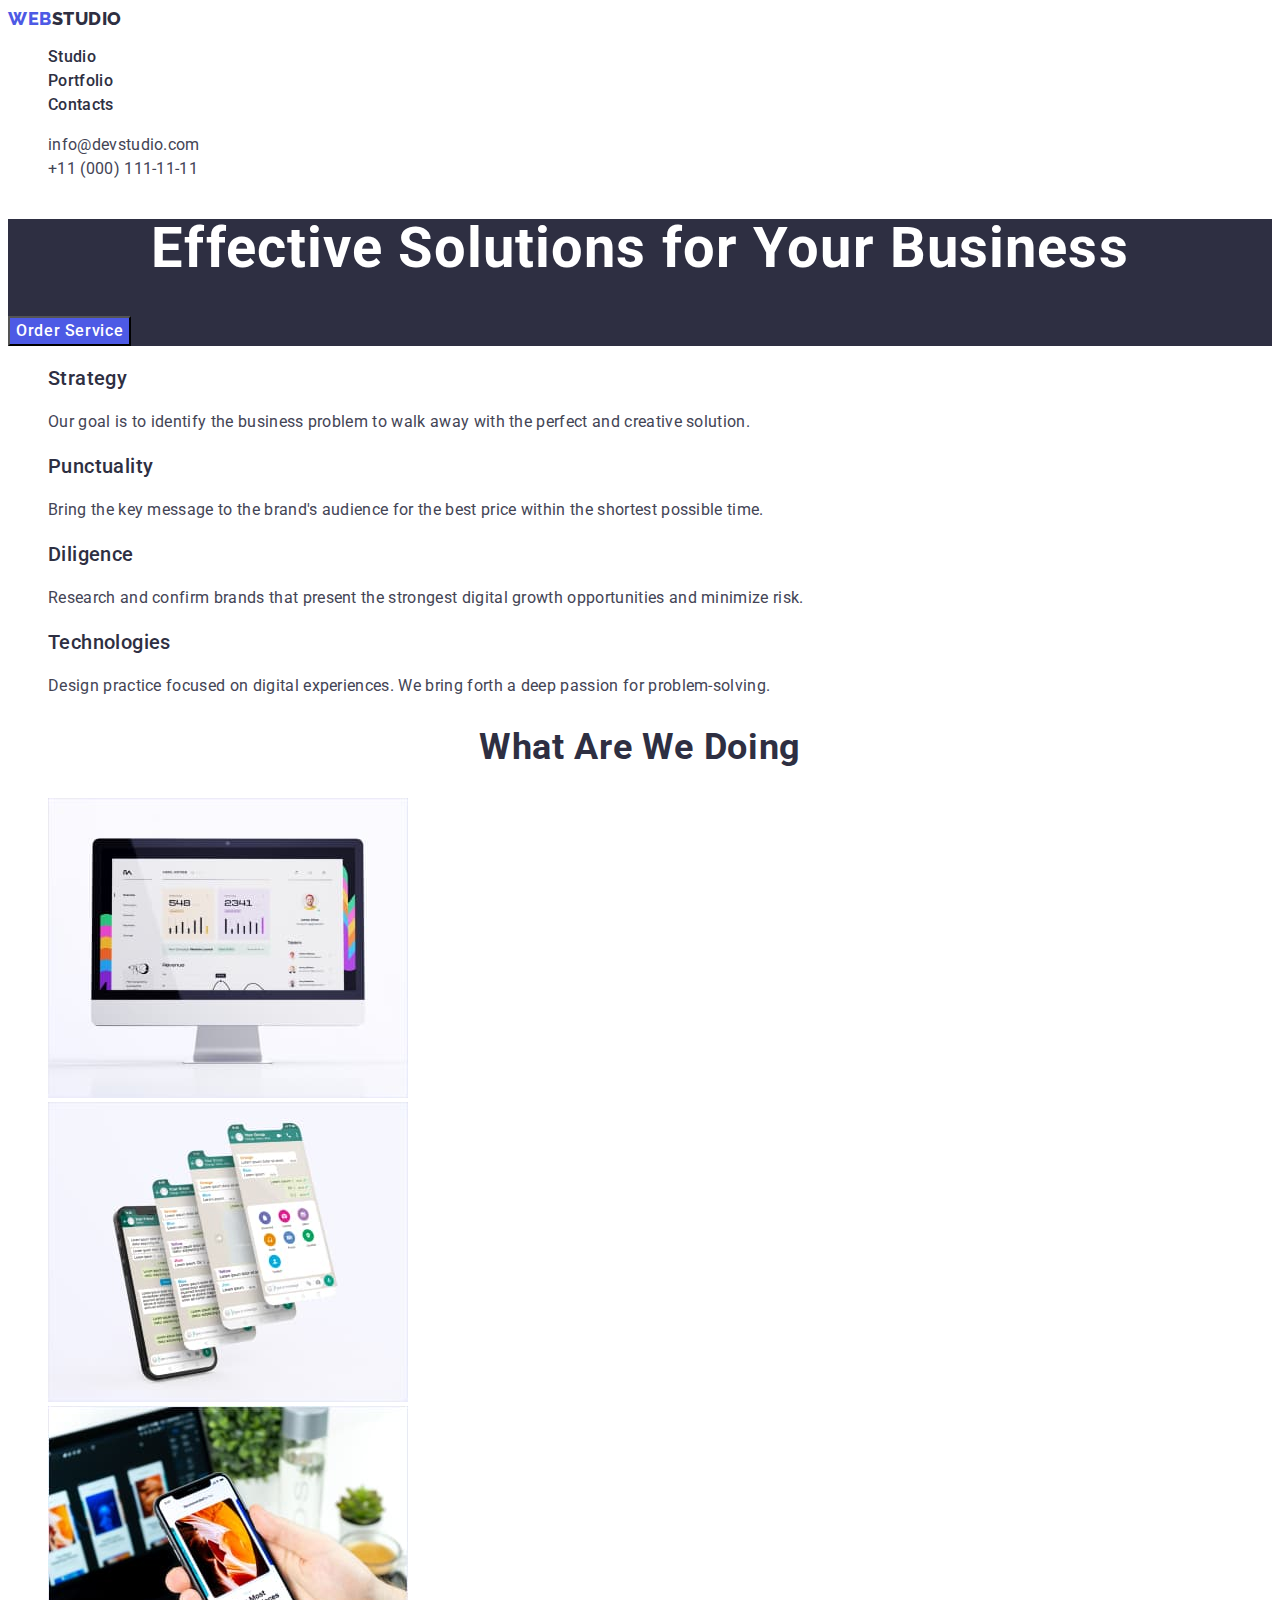
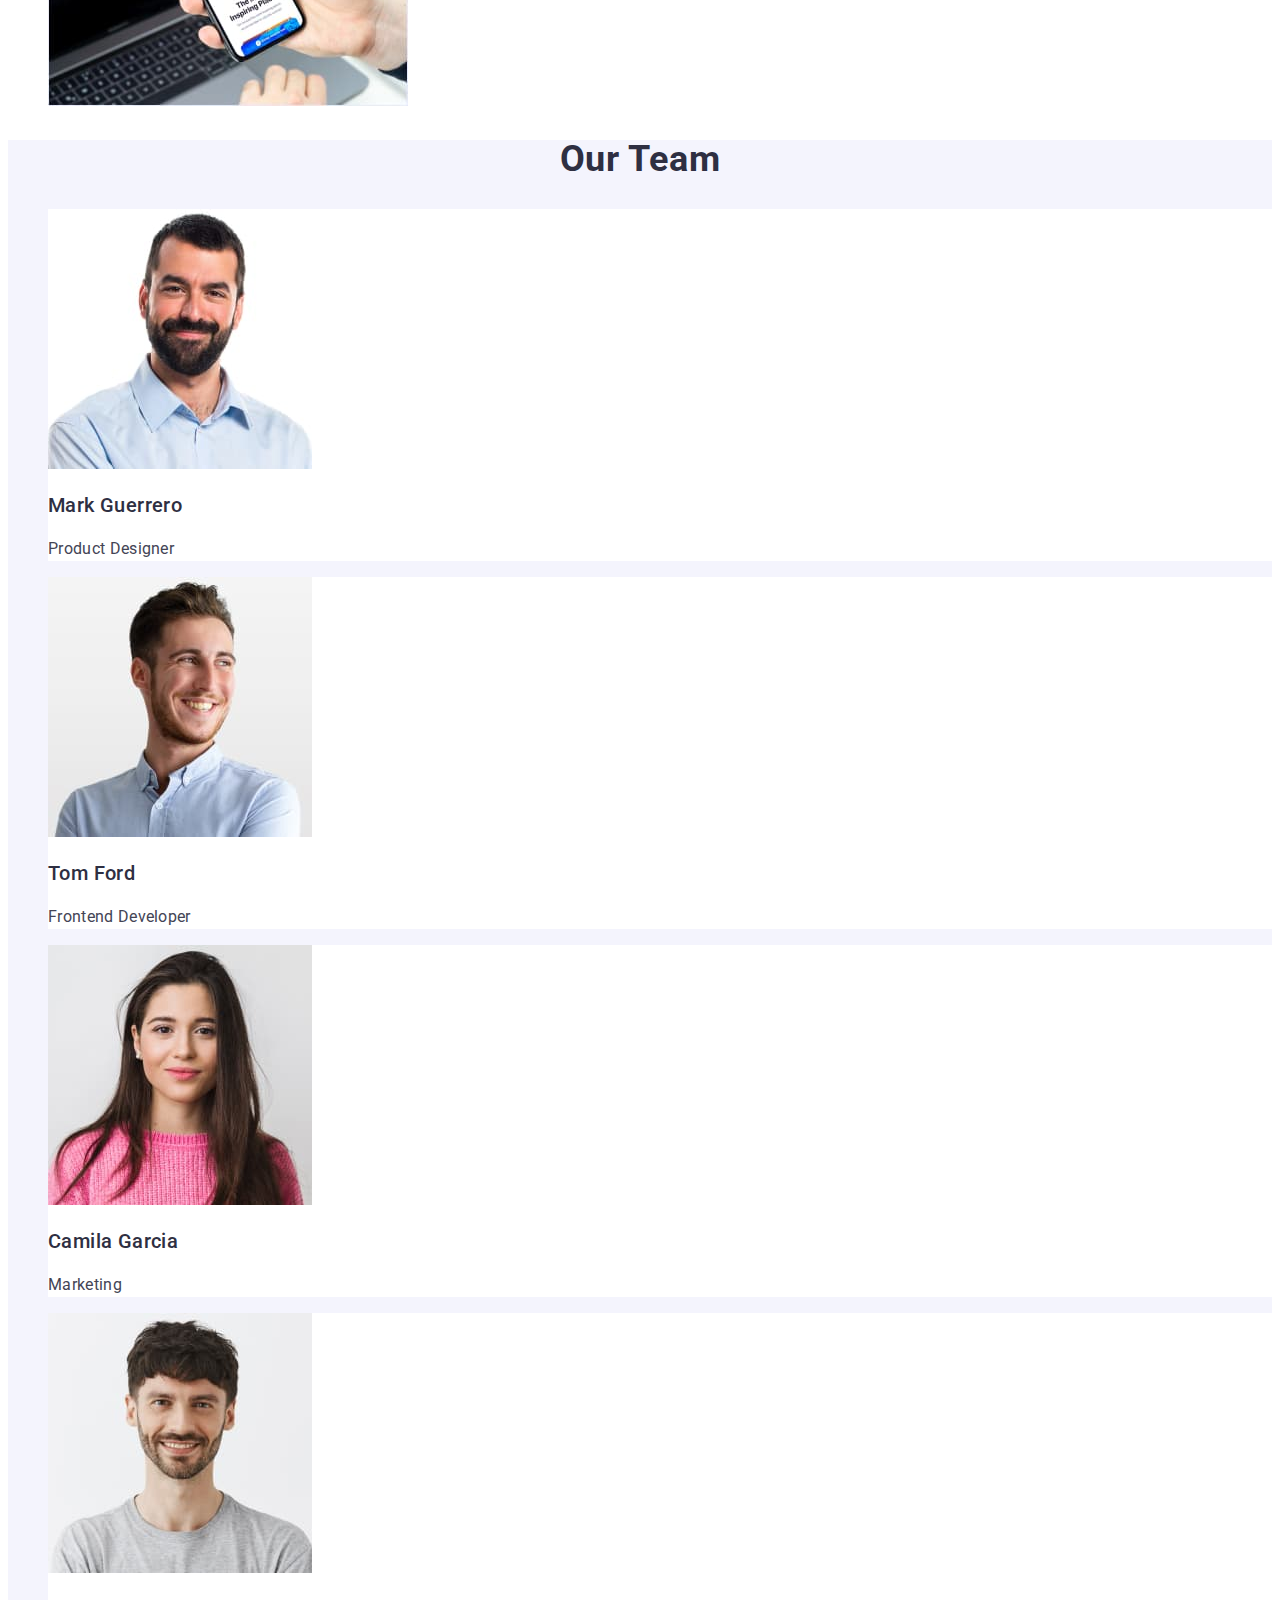
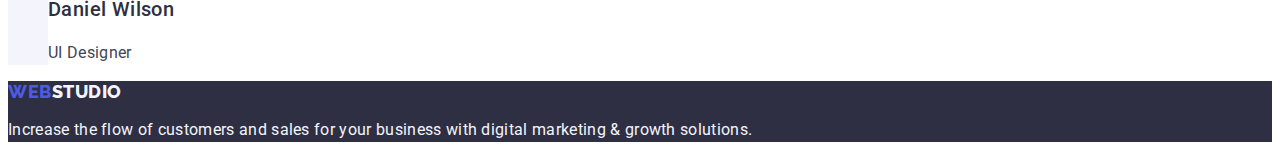
<file: index.html>
<!DOCTYPE html>
<html lang="en">
  <head>
    <meta charset="UTF-8" />
    <meta name="viewport" content="width=device-width, initial-scale=1.0" />
    <link rel="preconnect" href="https://fonts.googleapis.com" />
    <link rel="preconnect" href="https://fonts.gstatic.com" crossorigin />
    <link
      href="https://fonts.googleapis.com/css2?family=Roboto:wght@400;500;700;900&display=swap"
      rel="stylesheet"
    />
    <link rel="preconnect" href="https://fonts.googleapis.com" />
    <link rel="preconnect" href="https://fonts.gstatic.com" crossorigin />
    <link
      href="https://fonts.googleapis.com/css2?family=Raleway:wght@800&display=swap"
      rel="stylesheet"
    />
    <link rel="stylesheet" href="./css/styles.css" />
    <title>Document</title>
  </head>
  <body>
    <header>
      <nav class="header-menu">
        <a class="header-menu-logo link" href="./index.html"
          >Web<span class="logo-dark">Studio</span></a
        >
        <ul class="header-menu-list list">
          <li class="header-menu-item">
            <a class="header-menu-link link" href="./index.html">Studio</a>
          </li>
          <li class="header-menu-item">
            <a class="header-menu-link link" href="./portfolio.html"
              >Portfolio</a
            >
          </li>
          <li class="header-menu-item">
            <a class="header-menu-link link" href="">Contacts</a>
          </li>
        </ul>
      </nav>
      <address class="header-contacts">
        <ul class="header-contacts-list list">
          <li class="header-contacts-item">
            <a
              class="header-contacts-link link"
              href="mailto:info@devstudio.com"
              >info@devstudio.com</a
            >
          </li>
          <li class="header-contacts-item">
            <a class="header-contacts-link link" href="tel:110001111111"
              >+11 (000) 111-11-11</a
            >
          </li>
        </ul>
      </address>
    </header>
    <main>
      <section class="hero">
        <h1 class="hero-title">Effective Solutions for Your Business</h1>
        <button class="hero-btn button" type="button">Order Service</button>
      </section>
      <section class="about">
        <h2 hidden>Our Advantages</h2>
        <ul class="about-list list">
          <li class="about-list-item">
            <h3 class="about-list-title">Strategy</h3>
            <p class="text">
              Our goal is to identify the business problem to walk away with the
              perfect and creative solution.
            </p>
          </li>
          <li class="about-list-item">
            <h3 class="about-list-title">Punctuality</h3>
            <p class="text">
              Bring the key message to the brand's audience for the best price
              within the shortest possible time.
            </p>
          </li>
          <li class="about-list-item">
            <h3 class="about-list-title">Diligence</h3>
            <p class="text">
              Research and confirm brands that present the strongest digital
              growth opportunities and minimize risk.
            </p>
          </li>
          <li class="about-list-item">
            <h3 class="about-list-title">Technologies</h3>
            <p class="text">
              Design practice focused on digital experiences. We bring forth a
              deep passion for problem-solving.
            </p>
          </li>
        </ul>
      </section>
      <section class="work">
        <h2 class="work-title">What are we doing</h2>
        <ul class="work-list list">
          <li class="work-list-item">
            <img src="./images/wawd_1.jpg" alt="pc" width="360" height="300" />
          </li>
          <li class="work-list-item">
            <img
              src="./images/wawd_2.jpg"
              alt="screens"
              width="360"
              height="300"
            />
          </li>
          <li class="work-list-item">
            <img
              src="./images/wawd_3.jpg"
              alt="phone"
              width="360"
              height="300"
            />
          </li>
        </ul>
      </section>
      <section class="staff">
        <h2 class="staff-title">Our Team</h2>
        <ul class="staff-list list">
          <li class="staff-list-item">
            <img
              src="./images/mark_guerrero.jpg"
              alt="mark"
              width="264"
              height="260"
            />
            <h3 class="staff-list-title">Mark Guerrero</h3>
            <p class="text">Product Designer</p>
          </li>
          <li class="staff-list-item">
            <img
              src="./images/tom_ford.jpg"
              alt="tom"
              width="264"
              height="260"
            />
            <h3 class="staff-list-title">Tom Ford</h3>
            <p class="text">Frontend Developer</p>
          </li>
          <li class="staff-list-item">
            <img
              src="./images/camila_garcia.jpg"
              alt="camila"
              width="264"
              height="260"
            />
            <h3 class="staff-list-title">Camila Garcia</h3>
            <p class="text">Marketing</p>
          </li>
          <li class="staff-list-item">
            <img
              src="./images/daniel_wilson.jpg"
              alt="daniel"
              width="264"
              height="260"
            />
            <h3 class="staff-list-title">Daniel Wilson</h3>
            <p class="text">UI Designer</p>
          </li>
        </ul>
      </section>
    </main>
    <footer class="footer-info-text">
      <a class="footer-logo link" href="./index.html"
        >Web<span class="white-color">Studio</span></a
      >
      <p class="footer-text text">
        Increase the flow of customers and sales for your business with digital
        marketing & growth solutions.
      </p>
    </footer>
  </body>
</html>
</file>
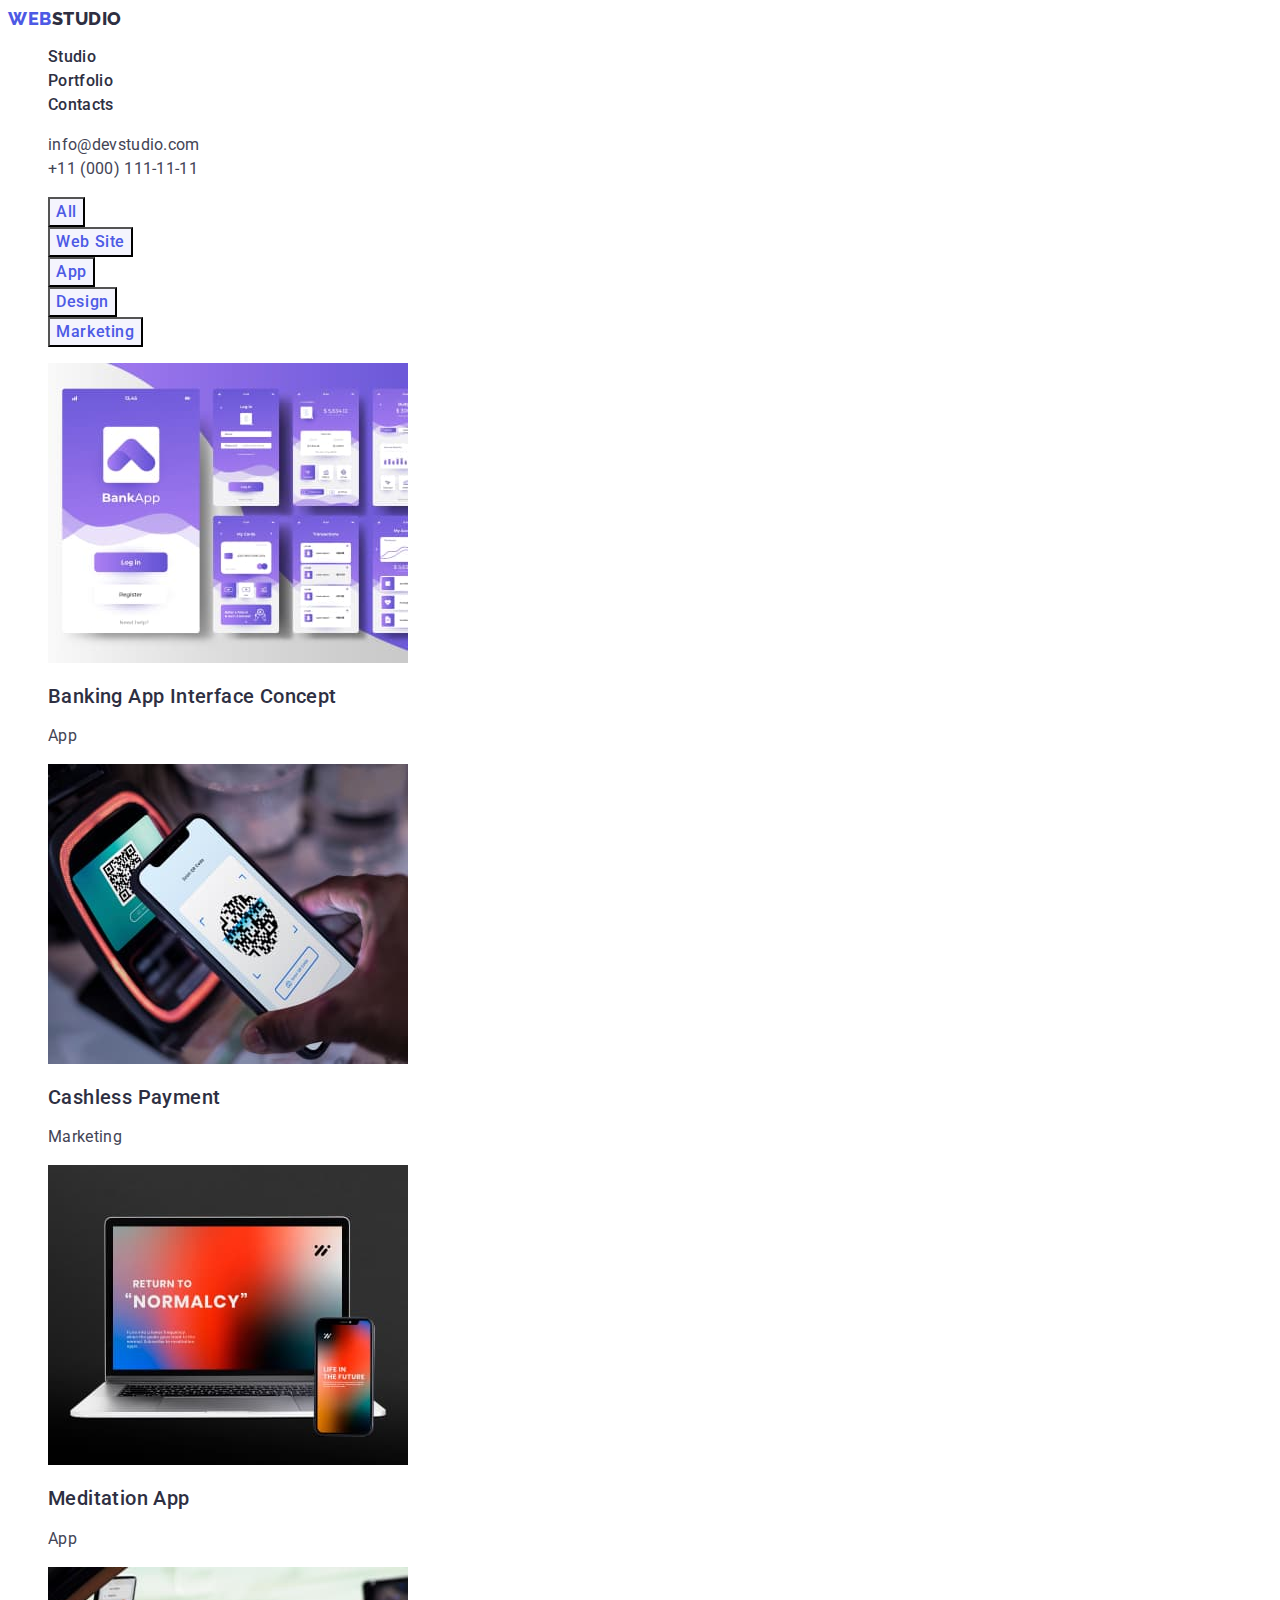
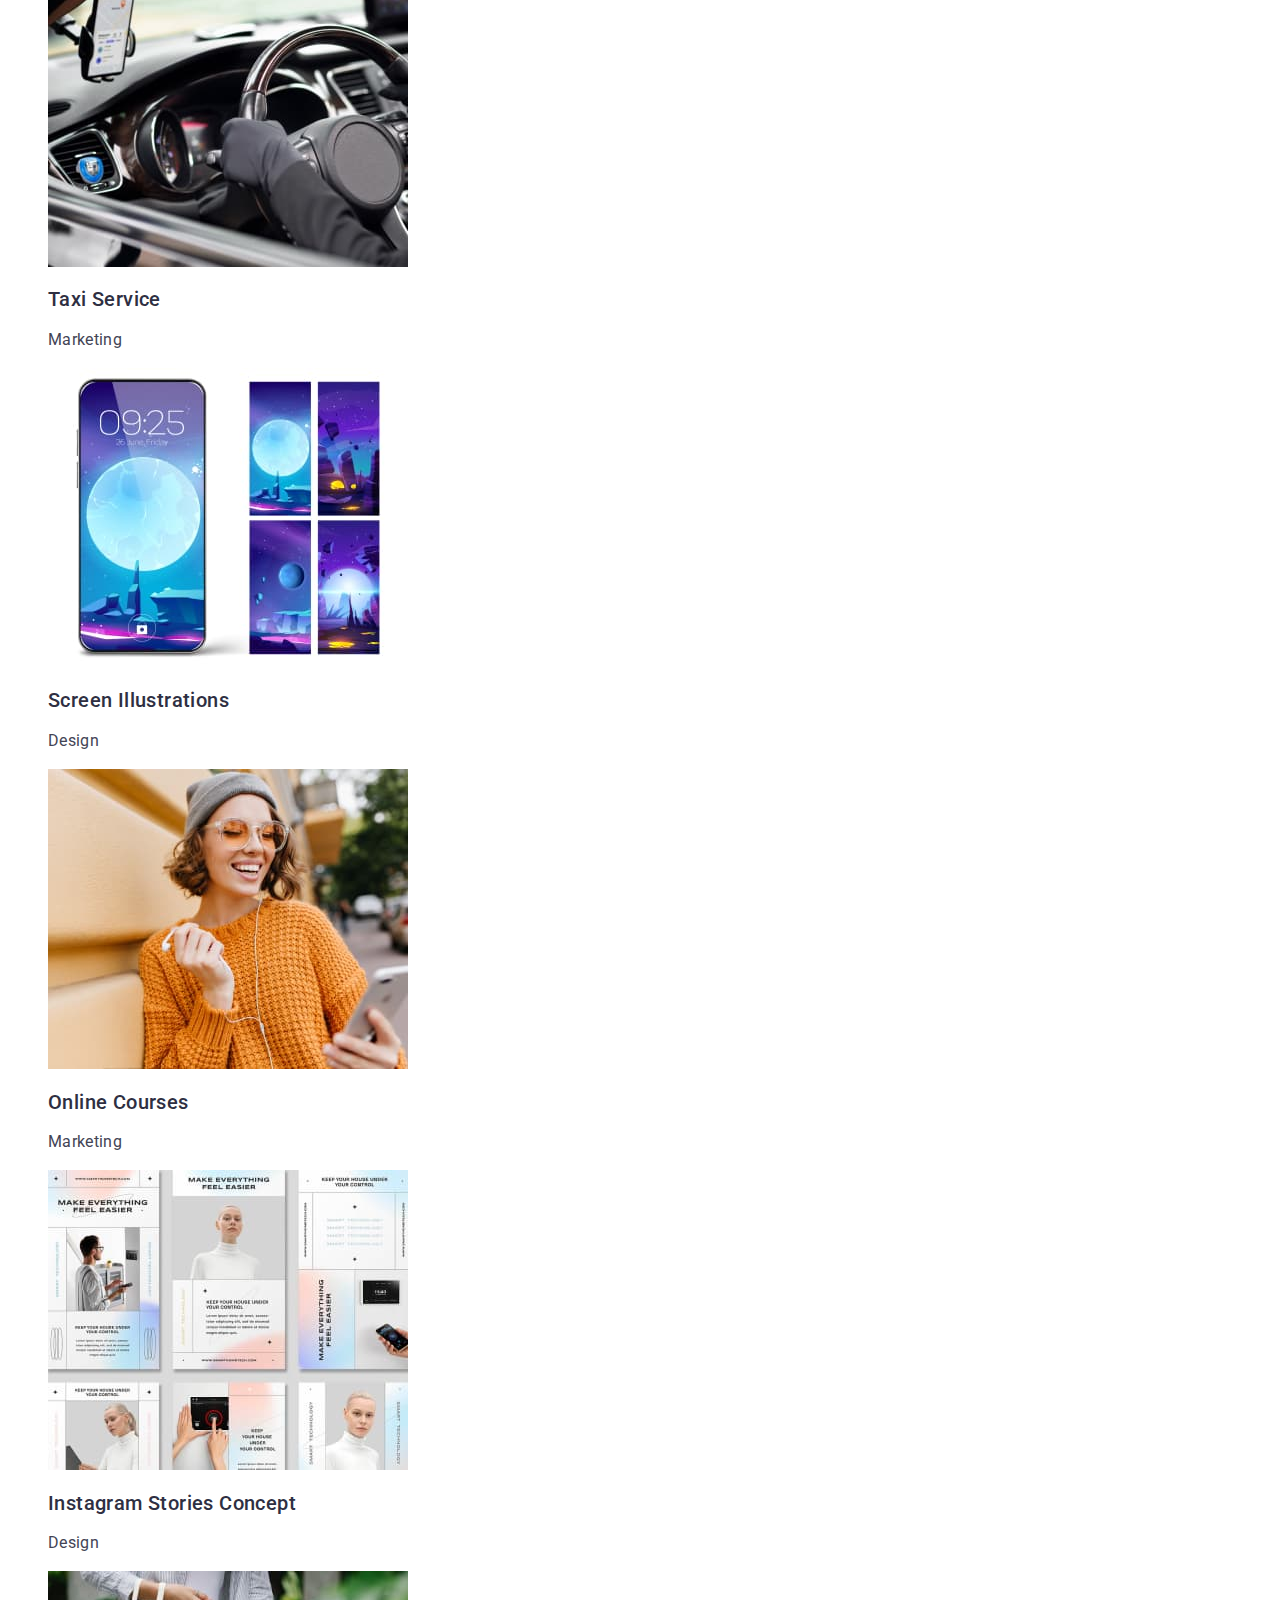
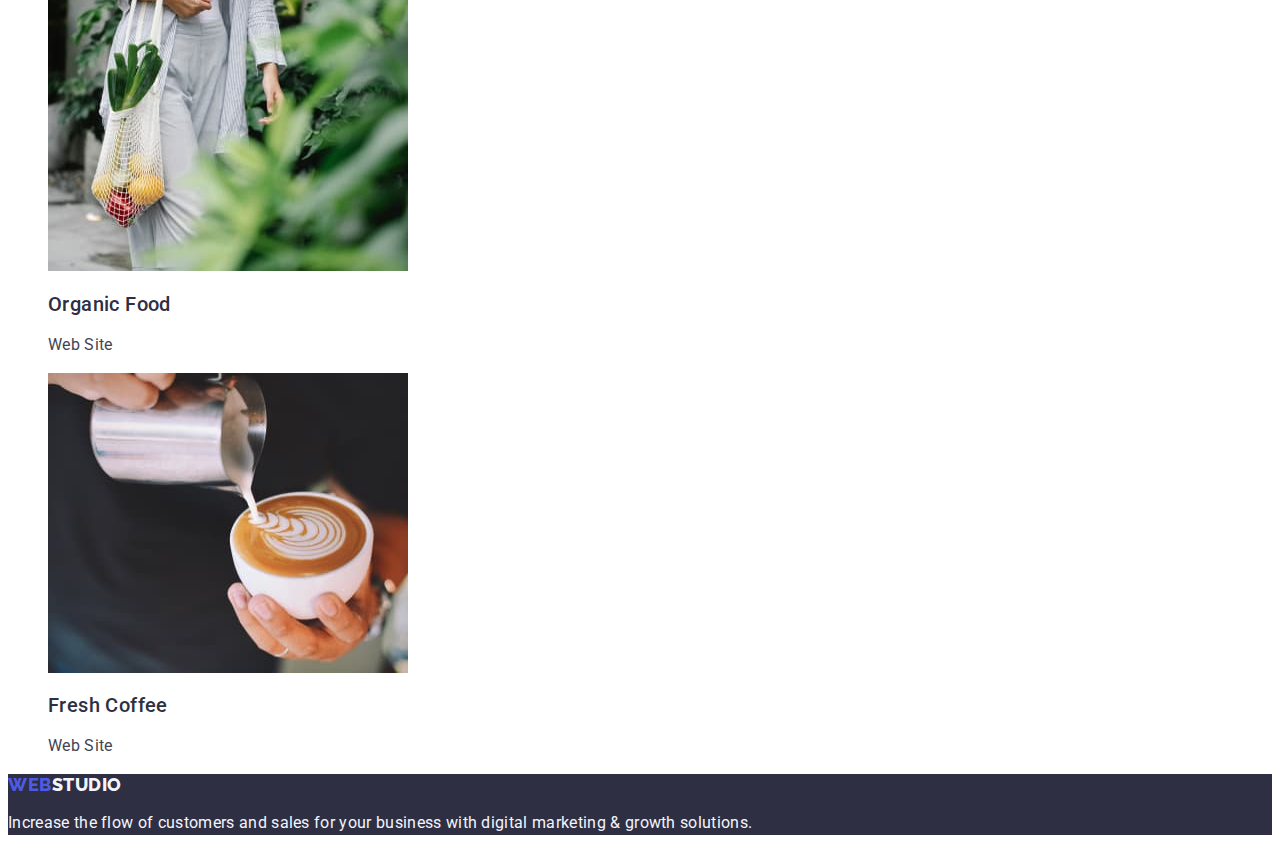
<file: portfolio.html>
<!DOCTYPE html>
<html lang="en">
  <head>
    <meta charset="UTF-8" />
    <meta name="viewport" content="width=device-width, initial-scale=1.0" />
    <link rel="preconnect" href="https://fonts.googleapis.com" />
    <link rel="preconnect" href="https://fonts.gstatic.com" crossorigin />
    <link
      href="https://fonts.googleapis.com/css2?family=Roboto:wght@400;500;700;900&display=swap"
      rel="stylesheet"
    />
    <link rel="preconnect" href="https://fonts.googleapis.com" />
    <link rel="preconnect" href="https://fonts.gstatic.com" crossorigin />
    <link
      href="https://fonts.googleapis.com/css2?family=Raleway:wght@800&display=swap"
      rel="stylesheet"
    />
    <link rel="stylesheet" href="./css/styles.css" />
    <title>Document</title>
  </head>
  <body>
    <header>
      <nav class="header-menu">
        <a class="header-menu-logo link" href="./index.html"
          >Web<span class="logo-dark">Studio</span></a
        >
        <ul class="header-menu-list list">
          <li class="header-menu-item">
            <a class="header-menu-link link" href="./index.html">Studio</a>
          </li>
          <li class="header-menu-item">
            <a class="header-menu-link link" href="./portfolio.html"
              >Portfolio</a
            >
          </li>
          <li class="header-menu-item">
            <a class="header-menu-link link" href="">Contacts</a>
          </li>
        </ul>
      </nav>
      <address class="header-contacts">
        <ul class="header-contacts-list list">
          <li class="header-contacts-item">
            <a
              class="header-contacts-link link"
              href="mailto:info@devstudio.com"
              >info@devstudio.com</a
            >
          </li>
          <li class="header-contacts-item">
            <a class="header-contacts-link link" href="tel:110001111111"
              >+11 (000) 111-11-11</a
            >
          </li>
        </ul>
      </address>
    </header>
    <main>
      <section>
        <h1 hidden>Portfolio</h1>
        <ul class="filter-list list">
          <li><button class="filter-btn button" type="button">All</button></li>
          <li>
            <button class="filter-btn button" type="button">Web Site</button>
          </li>
          <li><button class="filter-btn button" type="button">App</button></li>
          <li>
            <button class="filter-btn button" type="button">Design</button>
          </li>
          <li>
            <button class="filter-btn button" type="button">Marketing</button>
          </li>
        </ul>
        <ul class="choice-list list">
          <li class="choice-list-item">
            <a class="choice-list-link link" href="">
              <img
                src="./images/bank_app.jpg"
                alt="banking app"
                width="360"
                height="300"
              />
              <h2 class="choice-list-title">Banking App Interface Concept</h2>
              <p class="text">App</p>
            </a>
          </li>
          <li class="choice-list-item">
            <a class="choice-list-link link" href="">
              <img
                src="./images/contactless.jpg"
                alt="cashless payment"
                width="360"
                height="300"
              />
              <h2 class="choice-list-title">Cashless Payment</h2>
              <p class="text">Marketing</p>
            </a>
          </li>
          <li class="choice-list-item">
            <a class="choice-list-link link" href="">
              <img
                src="./images/meditation_app.jpg"
                alt="meditation app"
                width="360"
                height="300"
              />
              <h2 class="choice-list-title">Meditation App</h2>
              <p class="text">App</p>
            </a>
          </li>
          <li class="choice-list-item">
            <a class="choice-list-link link" href="">
              <img
                src="./images/taxi.jpg"
                alt="taxi service"
                width="360"
                height="300"
              />
              <h2 class="choice-list-title">Taxi Service</h2>
              <p class="text">Marketing</p>
            </a>
          </li>
          <li class="choice-list-item">
            <a class="choice-list-link link" href="">
              <img
                src="./images/screen_phone.jpg"
                alt="screen illustrations"
                width="360"
                height="300"
              />
              <h2 class="choice-list-title">Screen Illustrations</h2>
              <p class="text">Design</p>
            </a>
          </li>
          <li class="choice-list-item">
            <a class="choice-list-link link" href="">
              <img
                src="./images/girl.jpg"
                alt="smiling girl"
                width="360"
                height="300"
              />
              <h2 class="choice-list-title">Online Courses</h2>
              <p class="text">Marketing</p>
            </a>
          </li>
          <li class="choice-list-item">
            <a class="choice-list-link link" href="">
              <img
                src="./images/stories.jpg"
                alt="instagram stories"
                width="360"
                height="300"
              />
              <h2 class="choice-list-title">Instagram Stories Concept</h2>
              <p class="text">Design</p>
            </a>
          </li>
          <li class="choice-list-item">
            <a class="choice-list-link link" href="">
              <img
                src="./images/vegetables.jpg"
                alt="vegetables"
                width="360"
                height="300"
              />
              <h2 class="choice-list-title">Organic Food</h2>
              <p class="text">Web Site</p>
            </a>
          </li>
          <li class="choice-list-item">
            <a class="choice-list-link link" href="">
              <img
                src="./images/coffee.jpg"
                alt="coffee"
                width="360"
                height="300"
              />
              <h2 class="choice-list-title">Fresh Coffee</h2>
              <p class="text">Web Site</p>
            </a>
          </li>
        </ul>
      </section>
    </main>
    <footer class="footer-info-text">
      <a class="footer-logo link" href="./index.html"
        >Web<span class="white-color">Studio</span></a
      >
      <p class="footer-text text">
        Increase the flow of customers and sales for your business with digital
        marketing & growth solutions.
      </p>
    </footer>
  </body>
</html>
</file>
<file: css/styles.css>
/*----------general styles-------*/
:root {
	--back-color: #ffffff;
	--logo-color: #4D5AE5;
	--dark-color: #2E2F42;
	--white-color: #F4F4FD;
	--text-color: #434455;
}
body {
	font-family: 'Roboto', sans-serif;
	color: #434455;
	background-color: var(--back-color);
}
footer {
	background-color: var(--back-color);
}
.list {
	list-style-type: none;
}
.link {
	text-decoration: none;
}
.button {
	cursor: pointer;
}
.button:hover, .button:focus {
	background-color: #404BBF;
}
.logo-dark {
	color: var(--dark-color);
}
.white-color {
	color: var(--white-color);
}
/*--------header styles----------*/
.header-menu-logo {
	font-family: 'Raleway', sans-serif;
	font-size: 18px;
	font-weight: 800;
	line-height: 1.17;
	letter-spacing: 0.03em;
	text-transform: uppercase;
	color: var(--logo-color);
}

.header-menu-link {
	font-size: 16px;
	font-weight: 500;
	line-height: 1.5;
	letter-spacing: 0.02em;
	color: var(--dark-color);
}
.header-menu-link:hover, .header-menu-link:focus {
	color: #404BBF;
}
.header-contacts {
	font-style: normal;
}
.header-contacts-link {
	font-size: 16px;
	color: #434455;
	line-height: 1.5;
	letter-spacing: 0.02em;
}
.header-contacts-link:hover, .header-contacts-link:focus {
	color: #404BBF;
}
/*-------------main styles--------*/
.hero {
	background-color: var(--dark-color);
}
.hero-title {
	text-align: center;
	color: #fff;
	font-size: 56px;
	line-height: 1.07;
	letter-spacing: 0.02em;
}
.hero-btn {
	font-family: 'Roboto', sans-serif;
	font-weight: 500;
	font-size: 16px;
	line-height: 1.5;
	letter-spacing: 0.04em;
	background-color: #4D5AE5;
	color: #fff;
}
.about-list-title {
		font-size: 20px;
		font-weight: 500;
		line-height: 1.2;
		letter-spacing: 0.02em;
		color: var(--dark-color);
}

.text {
		font-size: 16px;
		line-height: 1.5;
		letter-spacing: 0.02em;
		color: var(--text-color);
}
.work-title {
		font-size: 36px;
		line-height: 1.11;
		letter-spacing: 0.02em;
		text-align: center;
		text-transform: capitalize;
		color: var(--dark-color);
}
.staff {
	background-color: #F4F4FD;
}
.staff-title {
		font-size: 36px;
		line-height: 1.11;
		letter-spacing: 0.02em;
		text-align: center;
		text-transform: capitalize;
		color: var(--dark-color);
}
.staff-list-item {
	background-color: #FFFFFF;
}
.staff-list-title {
		font-size: 20px;
		font-weight: 500;
		line-height: 1.2;
		letter-spacing: 0.02em;
		color: var(--dark-color);
}
/* ----------------footer-styles----------*/
.footer-info-text {
	background-color: var(--dark-color);
}
.footer-logo {
color: var(--logo-color);
	font-family: 'Raleway', sans-serif;
	font-size: 18px;
	font-weight: 800;
	line-height: 1.17;
	letter-spacing: 0.03em;
	text-transform: uppercase;

}
.footer-text {
	color: #F4F4FD;
}
/*-----------studio styles-------*/
.filter-btn {
		font-family: 'Roboto', sans-serif;
		font-weight: 500;
		font-size: 16px;
		line-height: 1.5;
		letter-spacing: 0.04em;
		background-color: var(--white-color);
		color: var(--logo-color);
}
.choice-list-title {
		font-size: 20px;
		font-weight: 500;
		line-height: 1.2;
		letter-spacing: 0.02em;
		color: var(--dark-color);
}
.filter-btn:hover, .filter-btn:focus {
	color: #FFFFFF;
}
</file>
